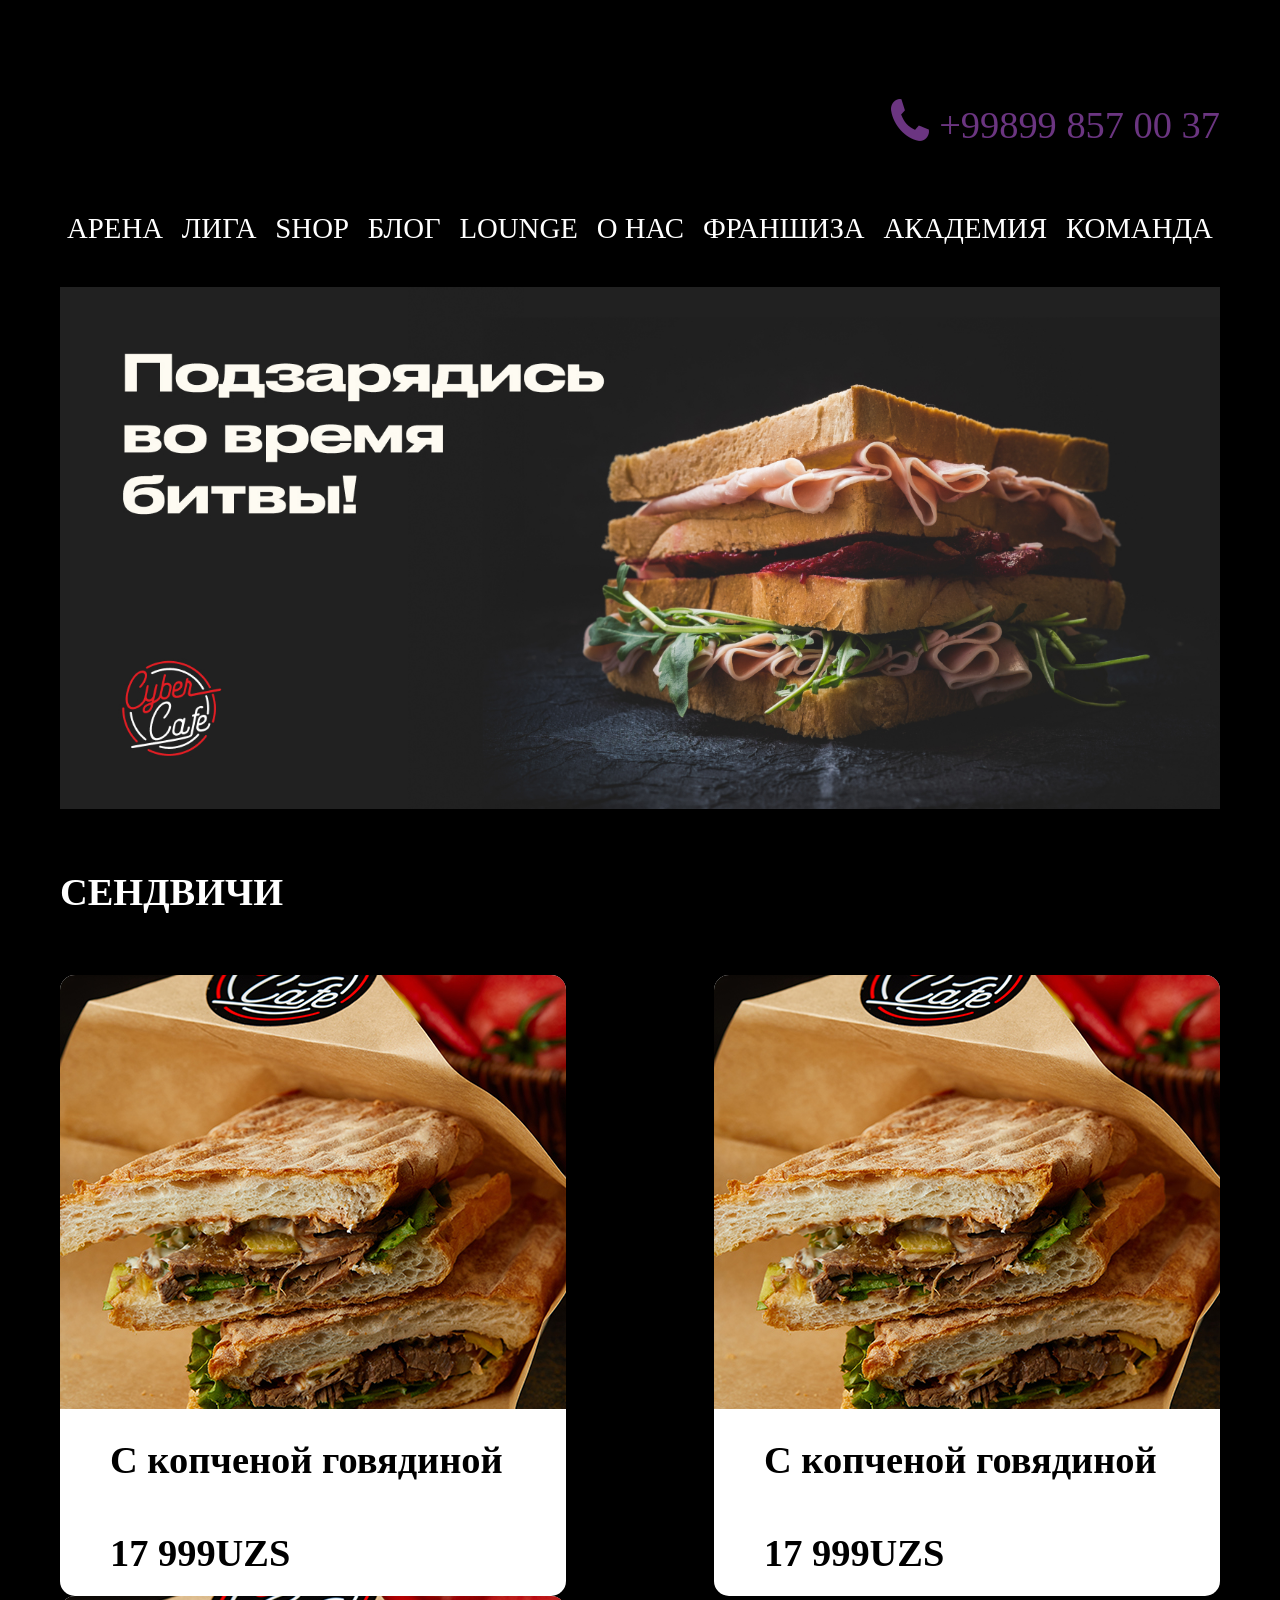
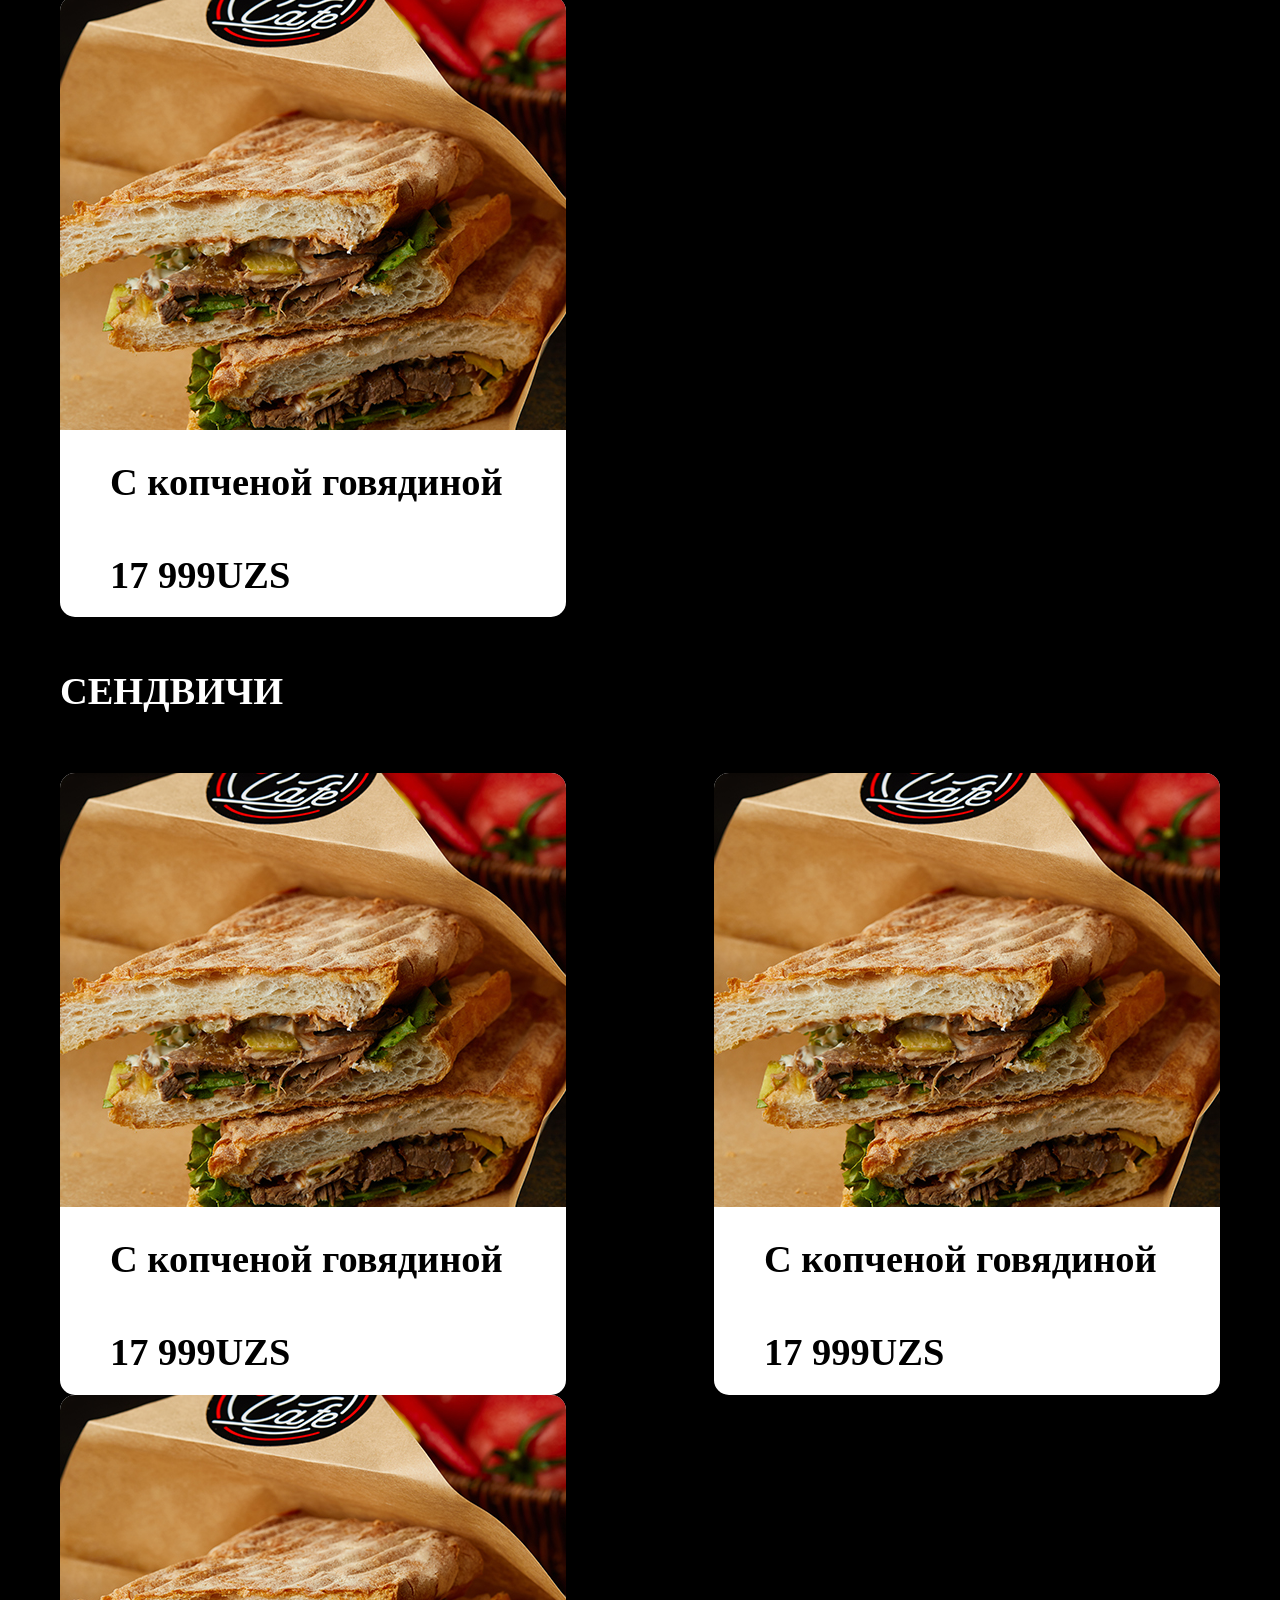
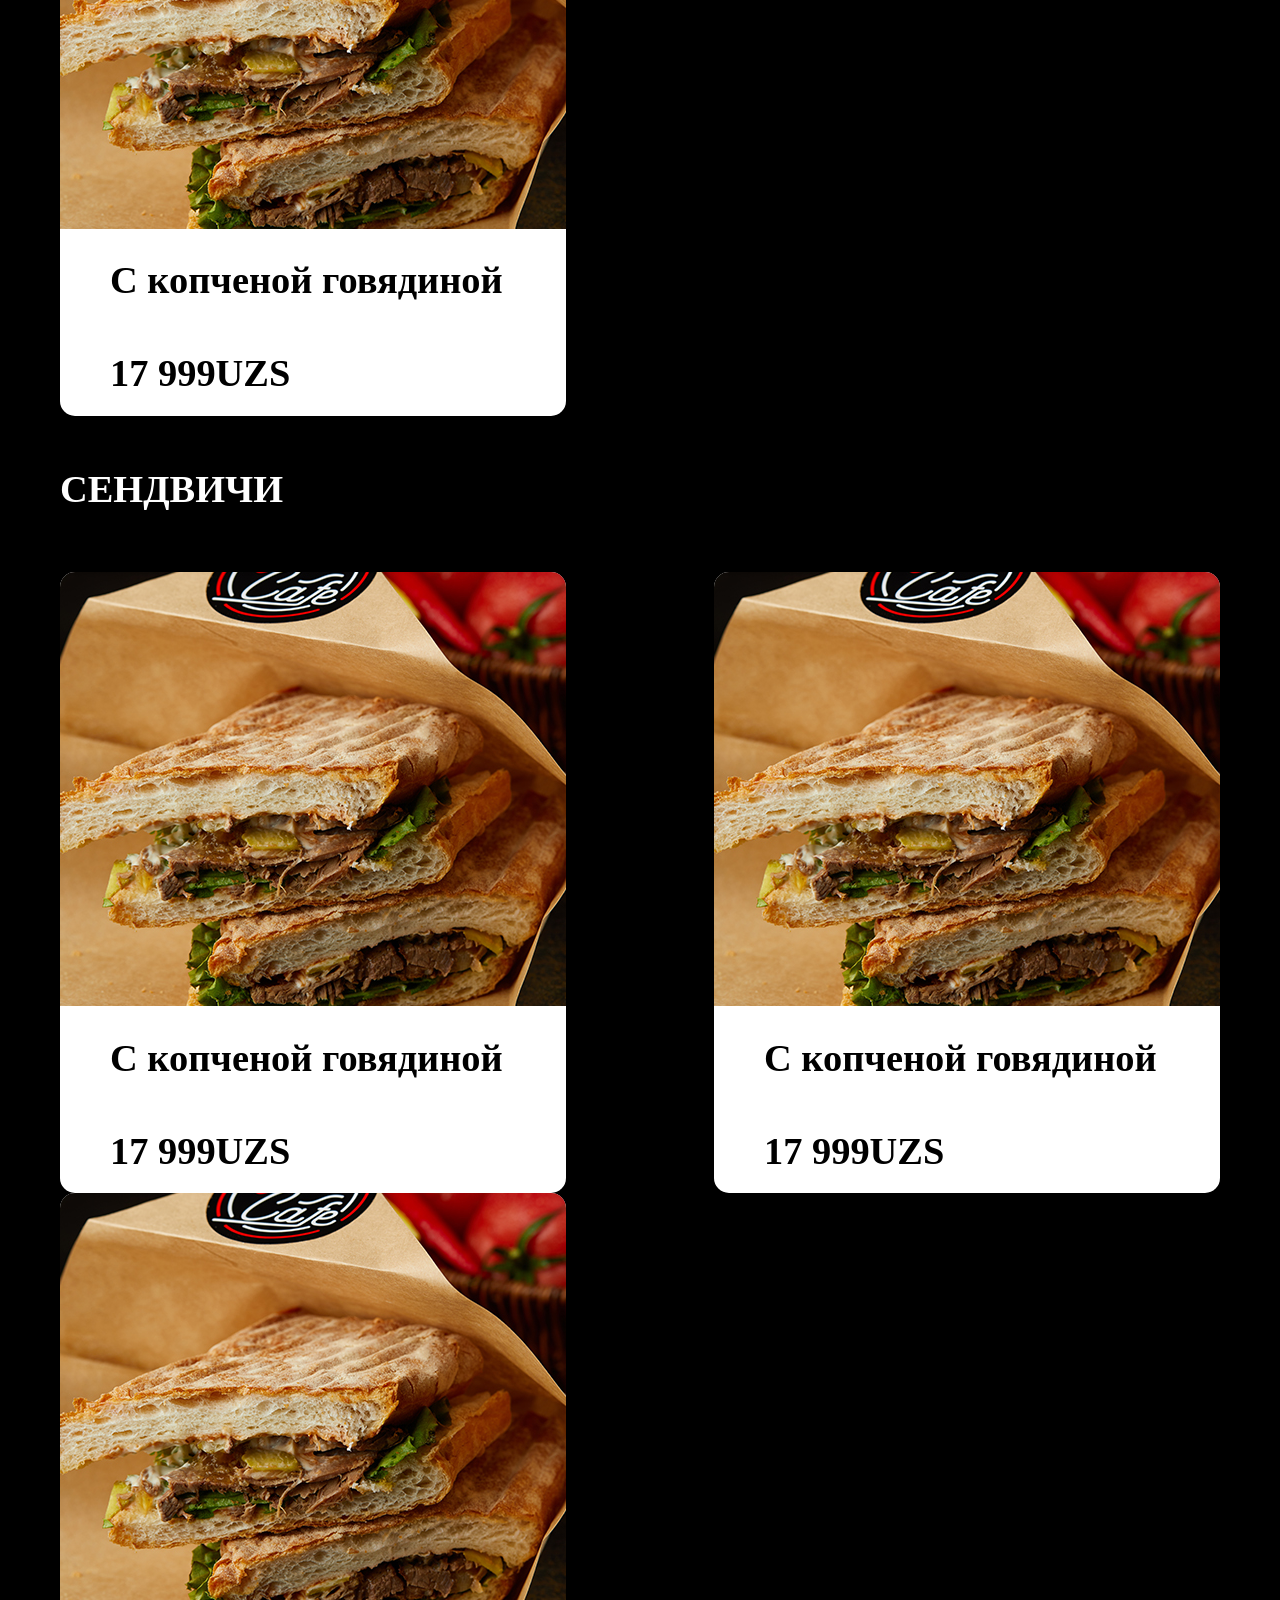
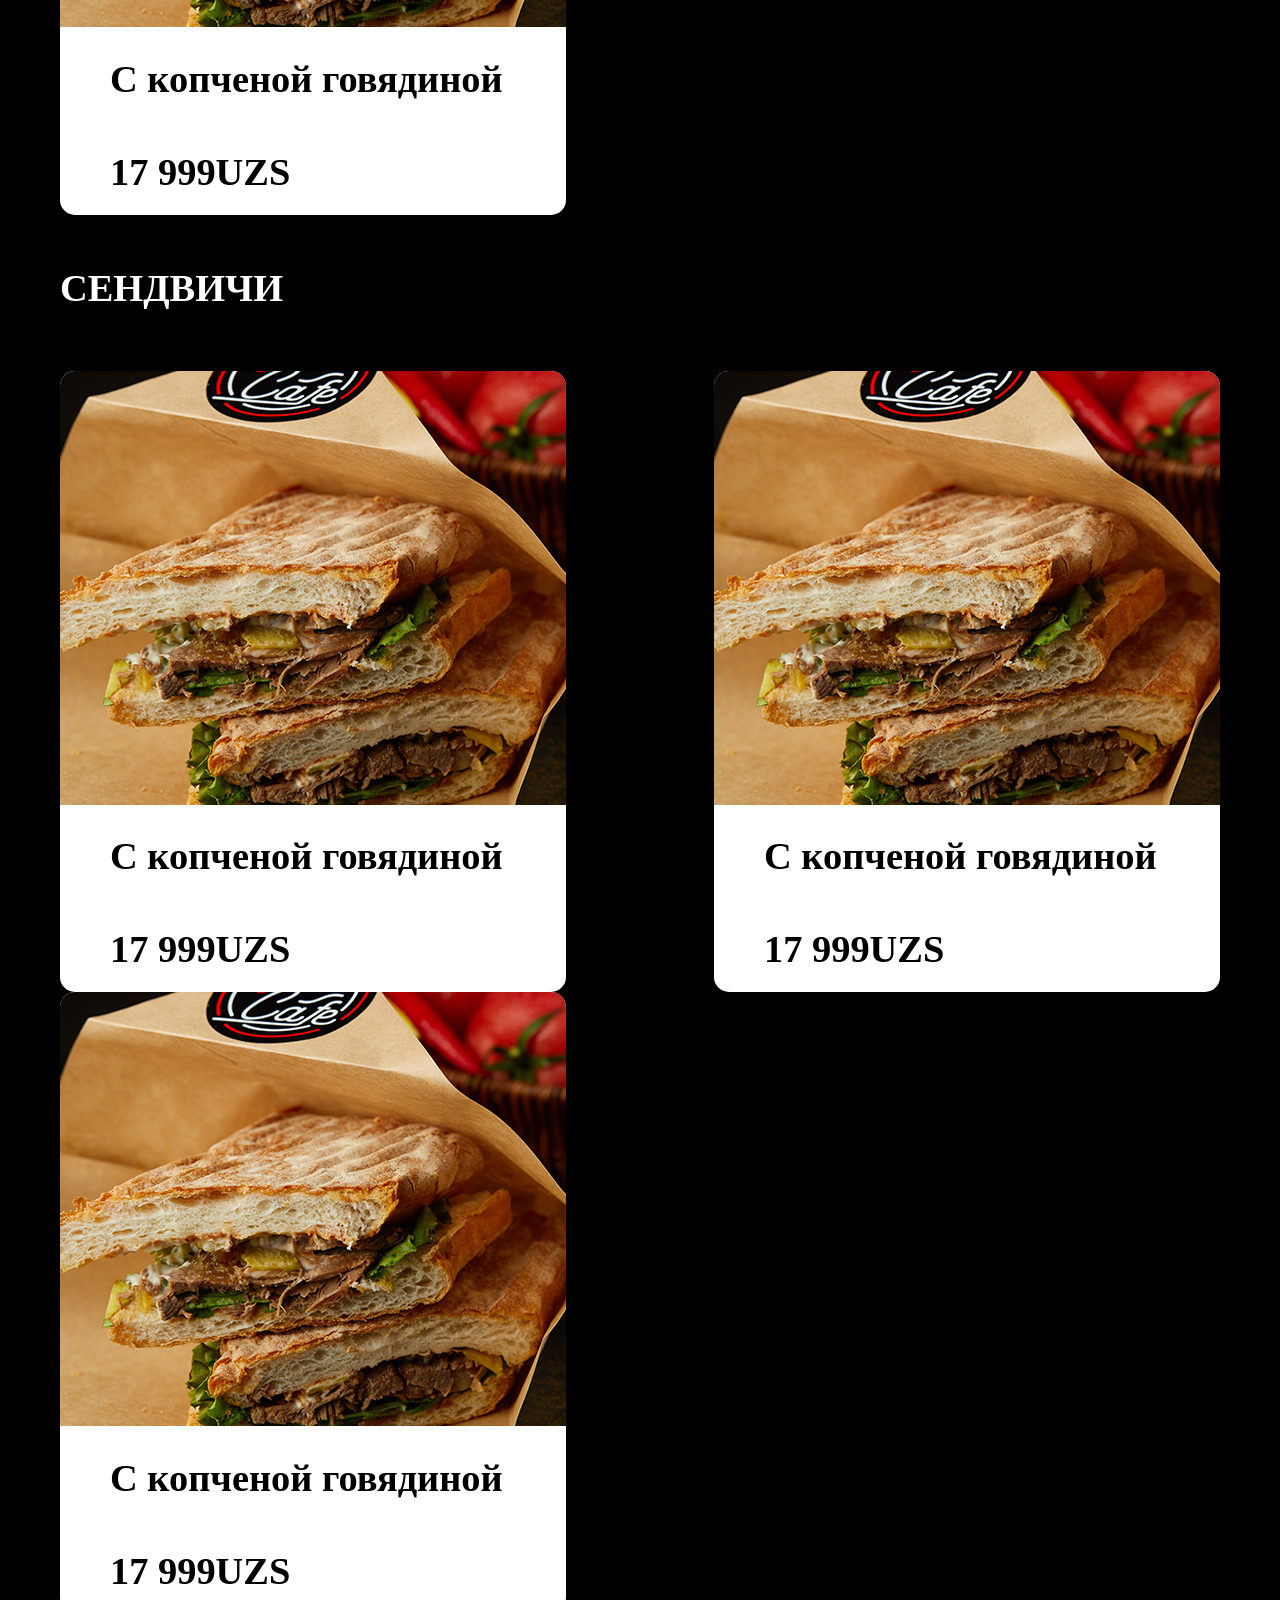
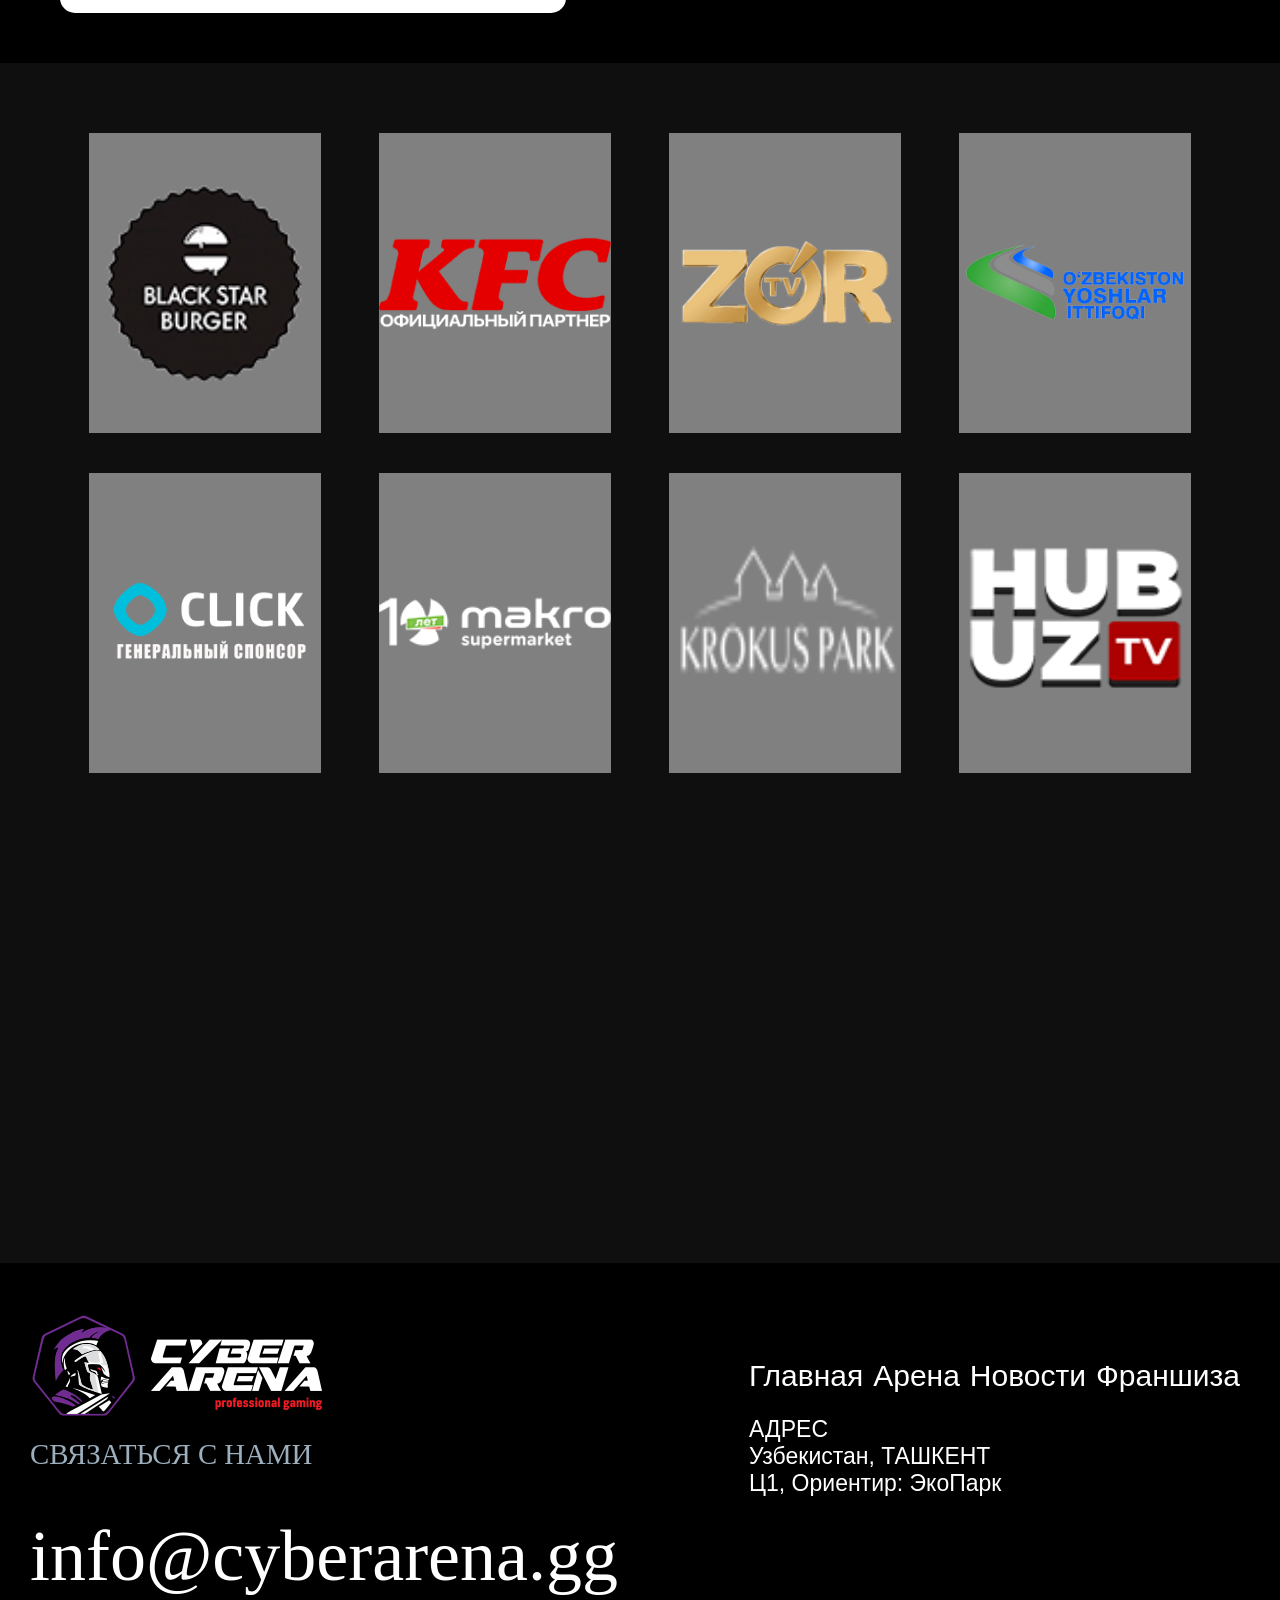
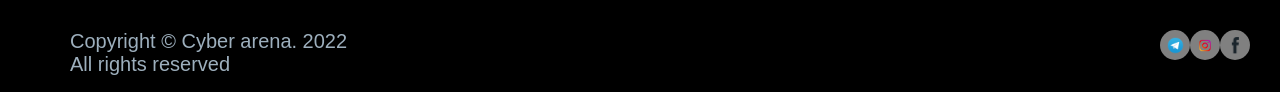
<file: index.html>
<!DOCTYPE html>
<html>
<head>
	<meta charset="utf-8">
	<link rel="stylesheet" href="style.css">
	<link rel="stylesheet" href="style2.css">
	<link rel="stylesheet" href="myscc.css">
	<link rel="stylesheet" href="myscc2.css">
	<meta name="viewport" content="width=device-width, initial-scale=1">
	<title>CyberArena</title>
</head>
<body>
<div class="wrapper">
<header class="header">
	<div class="container">
		<div class="header-line">
			<div class=""></div>
			<div class="header-logo">
				<video class="video" controls autoplay loop muted width="400" height="150">
                <source src="images/logo-video.mp4" type="video/mp4">
                <source src="images/logo-video.mp4" type="video/ogg">
                </video>
			</div>
			<div class="phone">
				<div class="phone-img">
					<img src="images/phone.png">
				</div>
				<div class="number"><a href="@">+99899 857 00 37</a>
					
				</div>
			</div>

		</div>
		<div class="header-menu">
			<div class="nav">
				<a class="nav-item" href="@">АРЕНА</a>
				<a class="nav-item" href="@">ЛИГА</a>
				<a class="nav-item" href="@">SHOP</a>
				<a class="nav-item" href="@">БЛОГ</a>
				<a class="nav-item" href="@">LOUNGE</a>
				<a class="nav-item" href="@">О НАС</a>
				<a class="nav-item" href="@">ФРАНШИЗА</a>
				<a class="nav-item" href="@">АКАДЕМИЯ</a>
				<a class="nav-item" href="@">КОМАНДА</a>
			</div>
		</div>
	</div>
</header>
<section class="cofe">
	<div class="container">
		<img src="images/cybercafe-3.jpg" alt="" class="img_add">
	</div>
</section>
<section class="menu">
	<div class="container">
		<div class="menu_block">
			<h4 class="menu_title">СЕНДВИЧИ</h4>
			<div class="menu_content">
				<div class="menu_item">
					<div class="menu_image">
						<img src="images/09.jpg" alt="">
					</div>
					<div class="menu_information">
						<p class="menu_text">С копченой говядиной</p>
						<p class="menu_price">17 999UZS</p>
					</div>
				</div> 
				<div class="menu_item">
					<div class="menu_image">
						<img src="images/09.jpg" alt="">
					</div>
					<div class="menu_information">
						<p class="menu_text">С копченой говядиной</p>
						<p class="menu_price">17 999UZS</p>
					</div>
				</div>
				<div class="menu_item">
					<div class="menu_image">
						<img src="images/09.jpg" alt="">
					</div>
					<div class="menu_information">
						<p class="menu_text">С копченой говядиной</p>
						<p class="menu_price">17 999UZS</p>
					</div>
				</div>
			</div>
		</div>
		<div class="menu_block">
			<h4 class="menu_title">СЕНДВИЧИ</h4>
			<div class="menu_content">
				<div class="menu_item">
					<div class="menu_image">
						<img src="images/09.jpg" alt="">
					</div>
					<div class="menu_information">
						<p class="menu_text">С копченой говядиной</p>
						<p class="menu_price">17 999UZS</p>
					</div>
				</div> 
				<div class="menu_item">
					<div class="menu_image">
						<img src="images/09.jpg" alt="">
					</div>
					<div class="menu_information">
						<p class="menu_text">С копченой говядиной</p>
						<p class="menu_price">17 999UZS</p>
					</div>
				</div>
				<div class="menu_item">
					<div class="menu_image">
						<img src="images/09.jpg" alt="">
					</div>
					<div class="menu_information">
						<p class="menu_text">С копченой говядиной</p>
						<p class="menu_price">17 999UZS</p>
					</div>
				</div>
			</div>
		</div>
		<div class="menu_block">
			<h4 class="menu_title">СЕНДВИЧИ</h4>
			<div class="menu_content">
				<div class="menu_item">
					<div class="menu_image">
						<img src="images/09.jpg" alt="">
					</div>
					<div class="menu_information">
						<p class="menu_text">С копченой говядиной</p>
						<p class="menu_price">17 999UZS</p>
					</div>
				</div> 
				<div class="menu_item">
					<div class="menu_image">
						<img src="images/09.jpg" alt="">
					</div>
					<div class="menu_information">
						<p class="menu_text">С копченой говядиной</p>
						<p class="menu_price">17 999UZS</p>
					</div>
				</div>
				<div class="menu_item">
					<div class="menu_image">
						<img src="images/09.jpg" alt="">
					</div>
					<div class="menu_information">
						<p class="menu_text">С копченой говядиной</p>
						<p class="menu_price">17 999UZS</p>
					</div>
				</div>
			</div>
		</div>
		<div class="menu_block">
			<h4 class="menu_title">СЕНДВИЧИ</h4>
			<div class="menu_content">
				<div class="menu_item">
					<div class="menu_image">
						<img src="images/09.jpg" alt="">
					</div>
					<div class="menu_information">
						<p class="menu_text">С копченой говядиной</p>
						<p class="menu_price">17 999UZS</p>
					</div>
				</div> 
				<div class="menu_item">
					<div class="menu_image">
						<img src="images/09.jpg" alt="">
					</div>
					<div class="menu_information">
						<p class="menu_text">С копченой говядиной</p>
						<p class="menu_price">17 999UZS</p>
					</div>
				</div>
				<div class="menu_item">
					<div class="menu_image">
						<img src="images/09.jpg" alt="">
					</div>
					<div class="menu_information">
						<p class="menu_text">С копченой говядиной</p>
						<p class="menu_price">17 999UZS</p>
					</div>
				</div>
			</div>
		</div>
	</div>
</section>
<div class="sponsors">
	<div class="container">
		<div class="sponsors-table">
			<ul class="container-ul">
				<li class="container-li"><img src="images/bsb-logo.png"></li>
				<li class="container-li"><img src="images/kfc-oficial-4.png"></li>
				<li class="container-li"><img src="images/logo.png"></li>
				<li class="container-li"><img src="images/YOSHLAR_ITTIFOQI-01.png"></li>
				<li class="container-li"><img src="images/klik-generalnyj-sponsor-3.png"> </li>
				<li class="container-li"><img src="images/logo-makro.png"></li>
				<li class="container-li"><img src="images/krokus-park-logo.png" width="270px" height="170px"></li>
				<li class="container-li"><img src="images/habuz.png" width="270px" height="170px"></li>
			</ul>
		</div>
	</div>
</div>
<footer>
	<div class="footer-container">
		<div class="footer-container-left">
			<img src="images/homelogo.png">
			<ul class="footer-contact-footer-block">
				<li class="footer-block-title">СВЯЗАТЬСЯ С НАМИ</li>
				<li class="footer-contact-email">
					<a class="footer-contact-link" href="mailto:info@cyberarena.gg">info@cyberarena.gg </a>
				</li>
				<li class="footer-block-text-footer-ontact-text"></li>
			</ul>
		</div>
		<div class="footer-right-container">
			<ul class="footer-menu">
				<li>Главная</li>
				<li>Арена</li>
				<li>Новости</li>
				<li>Франшиза</li>
			</ul>
			<ul class="footer-address">
				<li class="footer-address-title">АДРЕС</li>
				<li class="footer-address-text">Узбекистан, ТАШКЕНТ<br>Ц1, Ориентир: ЭкоПарк</li>
			</ul>
		</div>
	</div>
	<div class="footer-container">
		<ul class="footer-rights">
			<li class="footer-rights-text">Copyright © Cyber arena. 2022<br>All rights reserved</li>
		</ul>
		<ul class="footer-ads">
			<li class="footer-ads-image"><img src="images/768px-Telegram_Messenger.png" width="40px"></li>
			<li class="footer-ads-image"><img src="images/Instagram-Glyph-Color-Logo.wine_.png" width="40px"></li>
			<li class="footer-ads-image"><img src="images/soc-fb.png" width="25px"></li>
		</ul>
	</div>
</footer>
</div>
</div>
<script type="text/javascript" src="myscripts.js" defer=""></script>
</body>
</html>
</file>
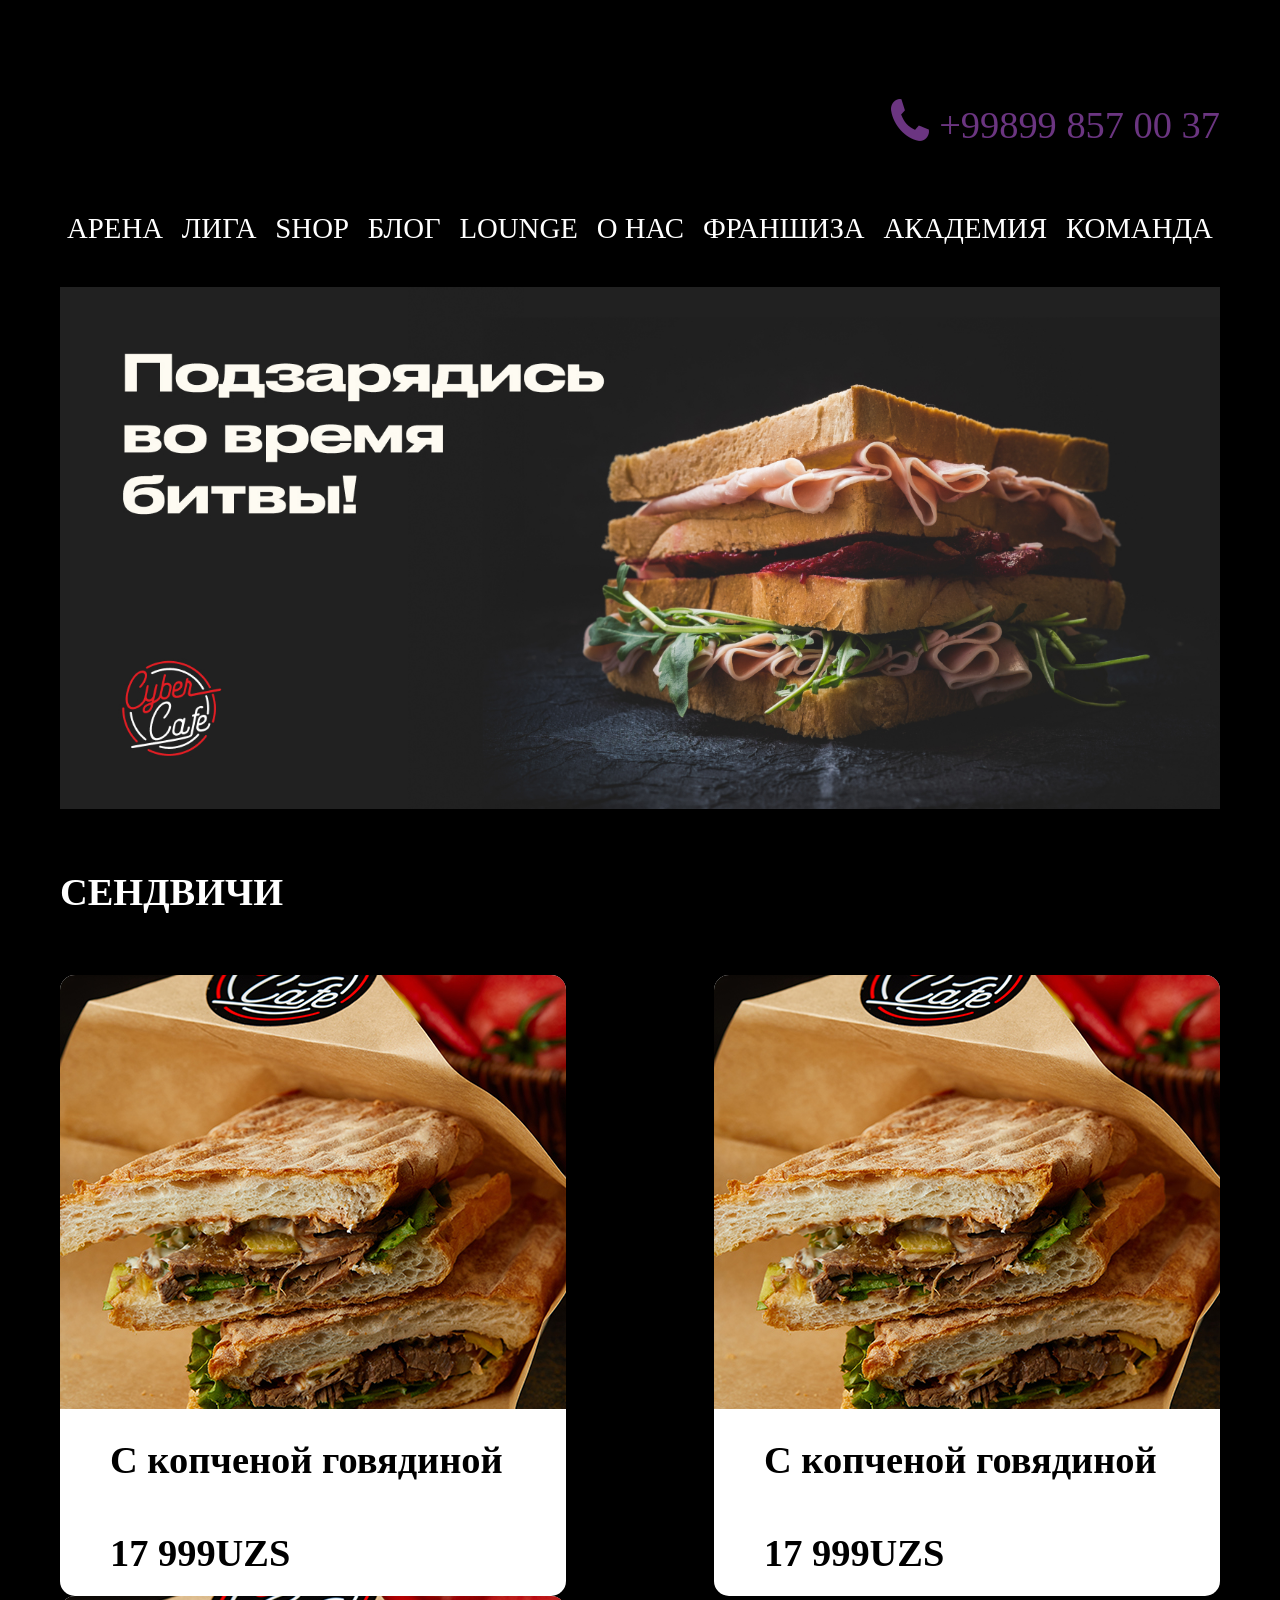
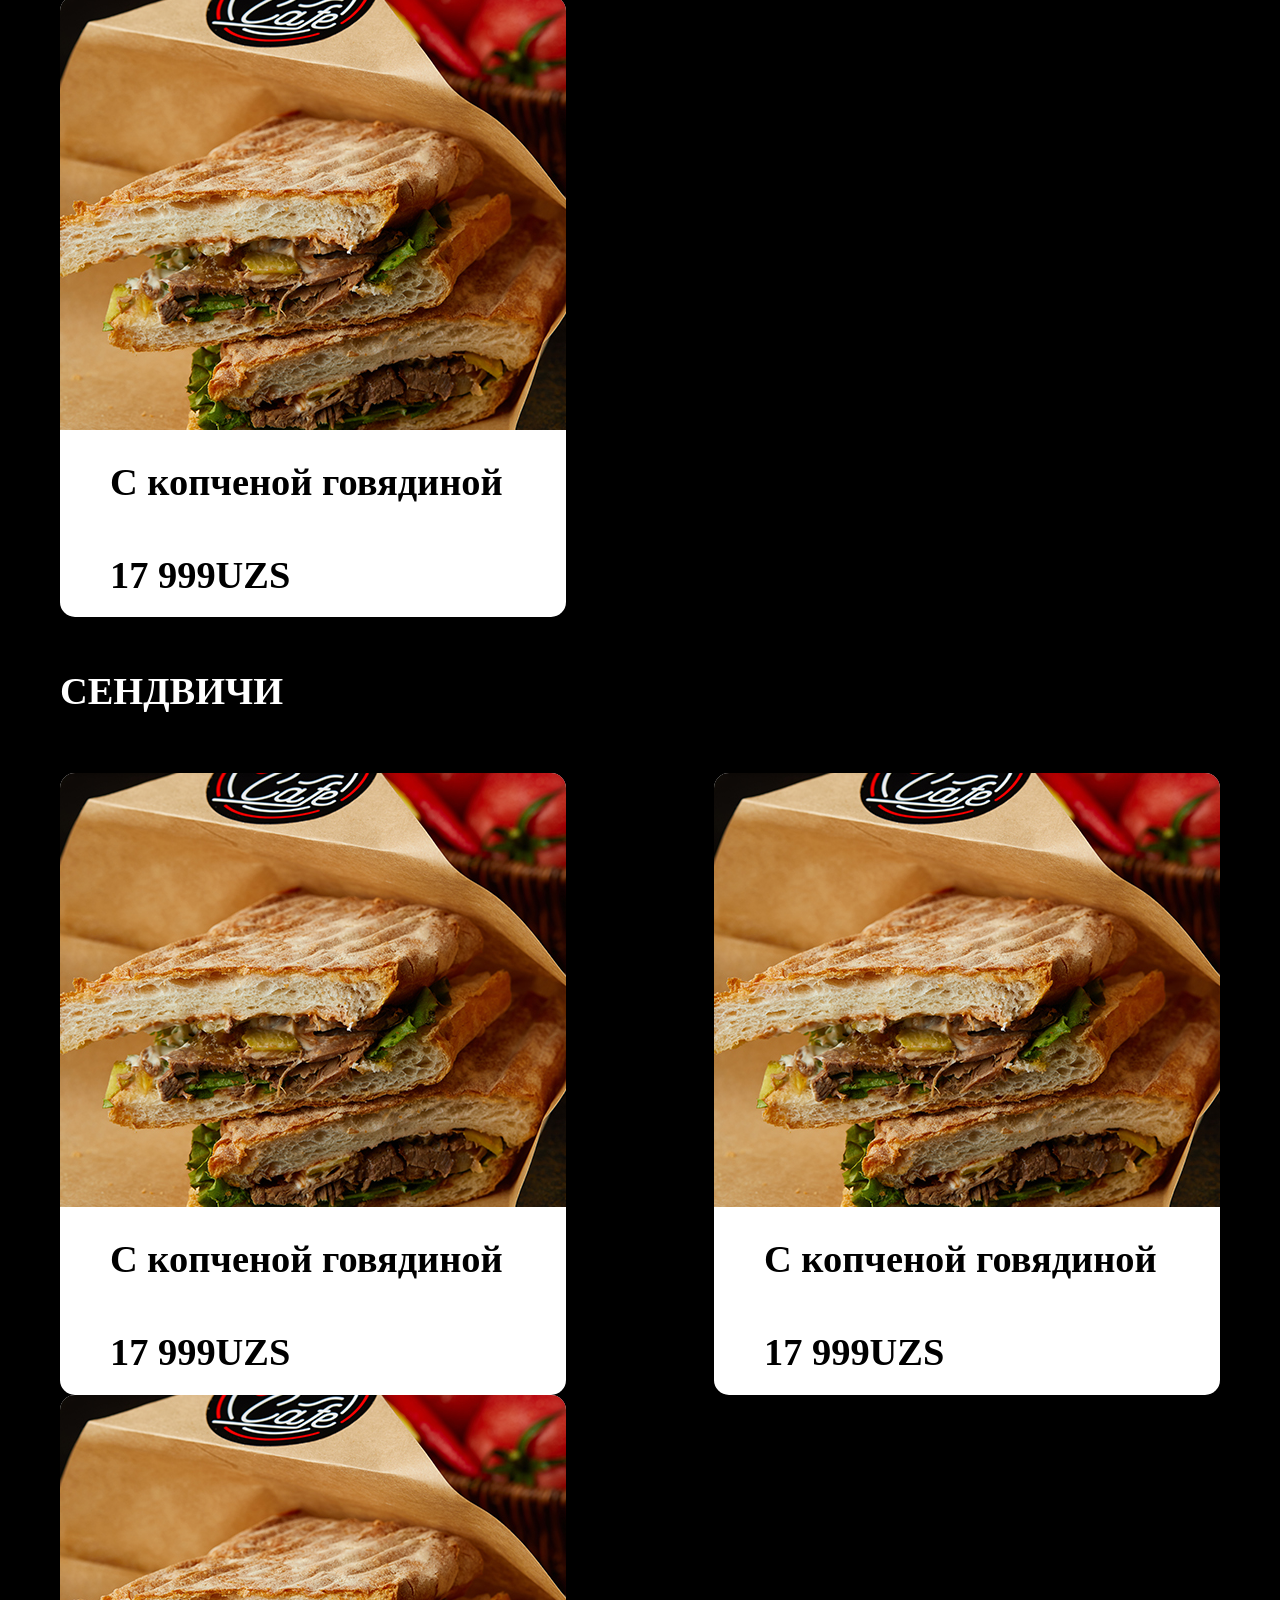
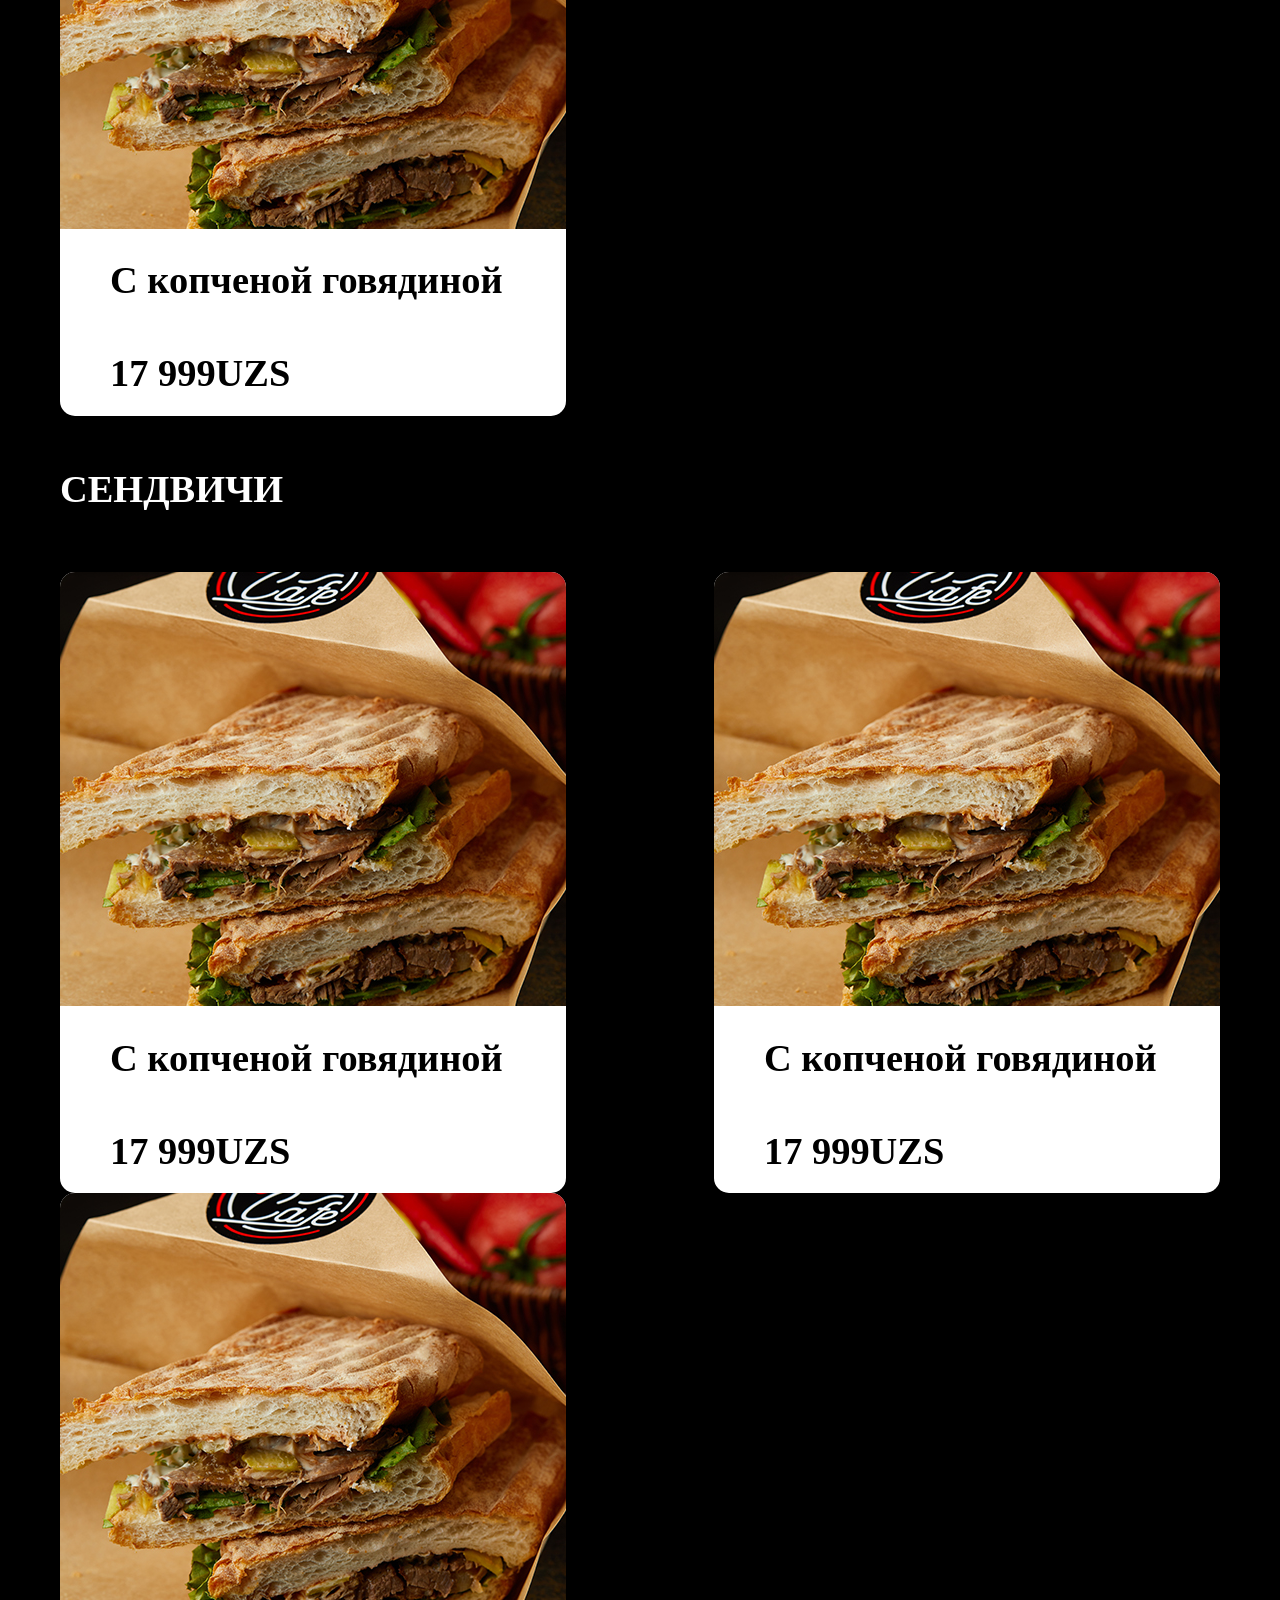
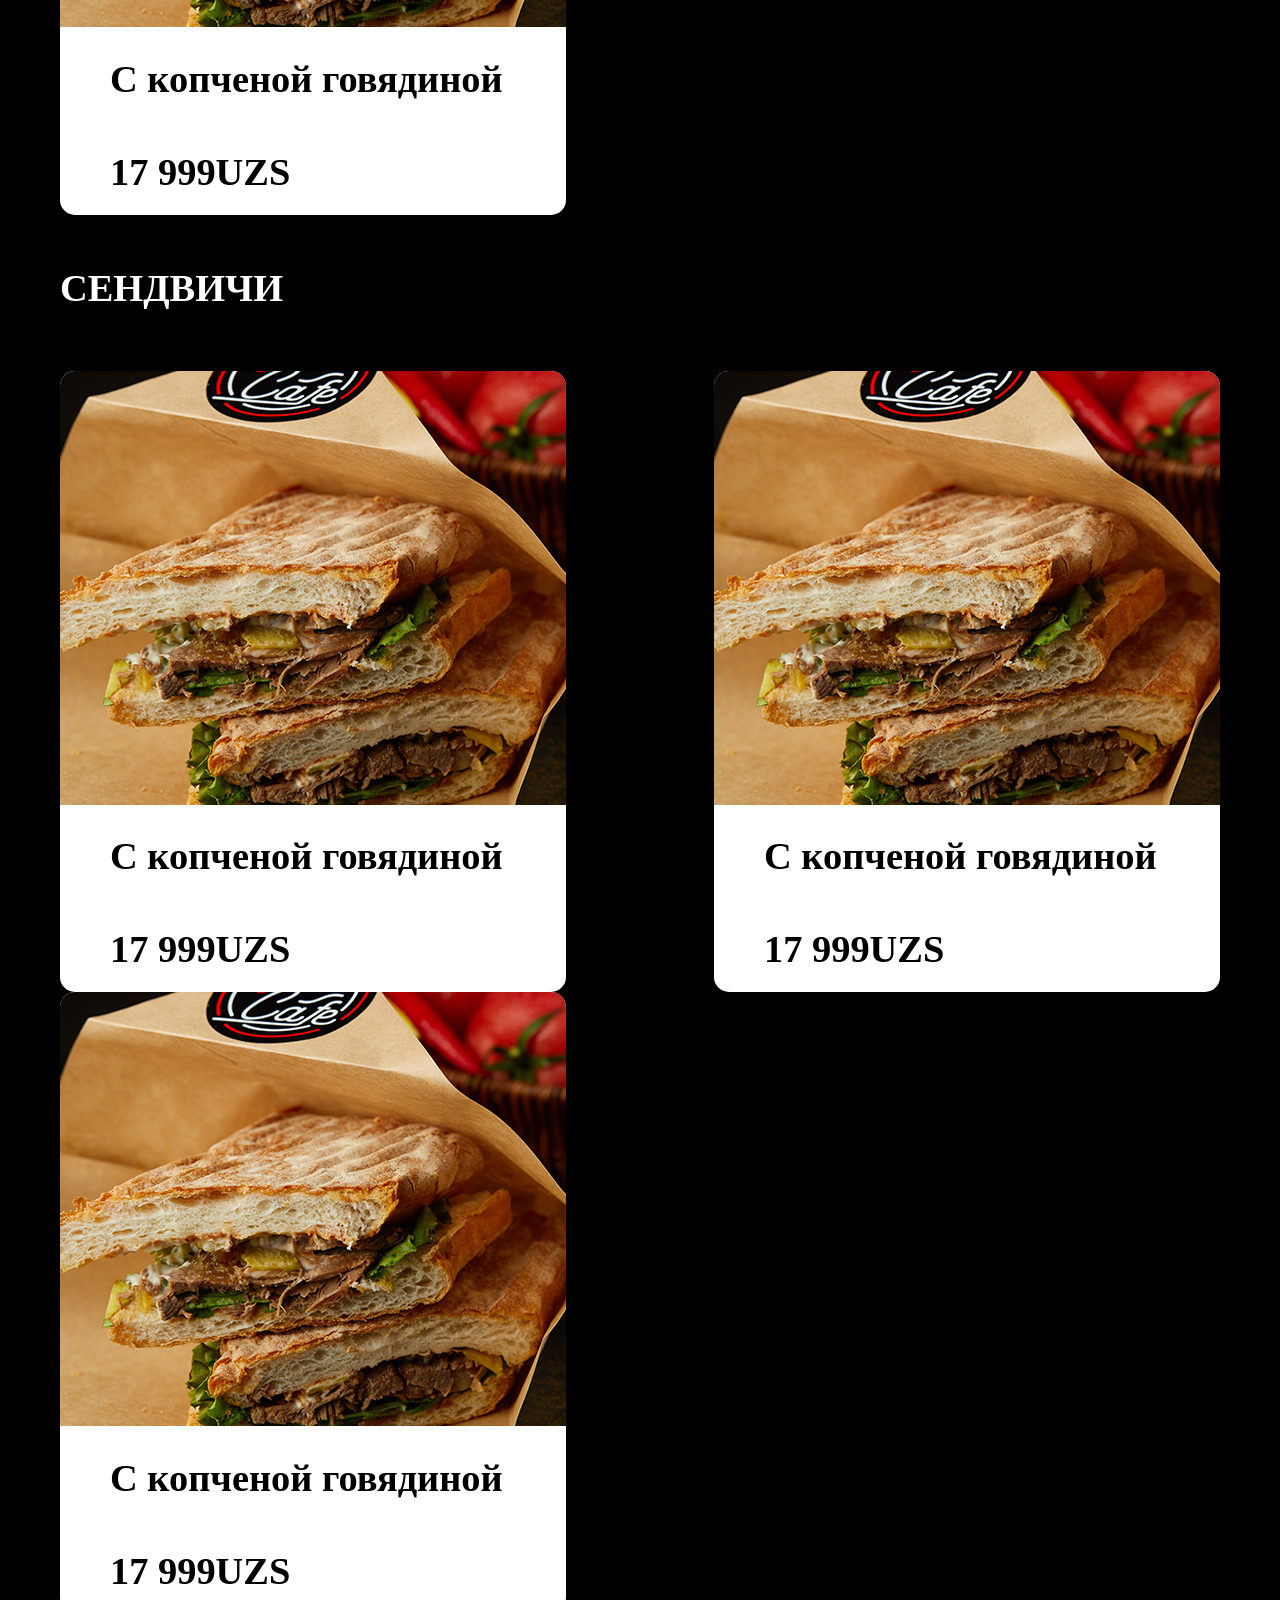
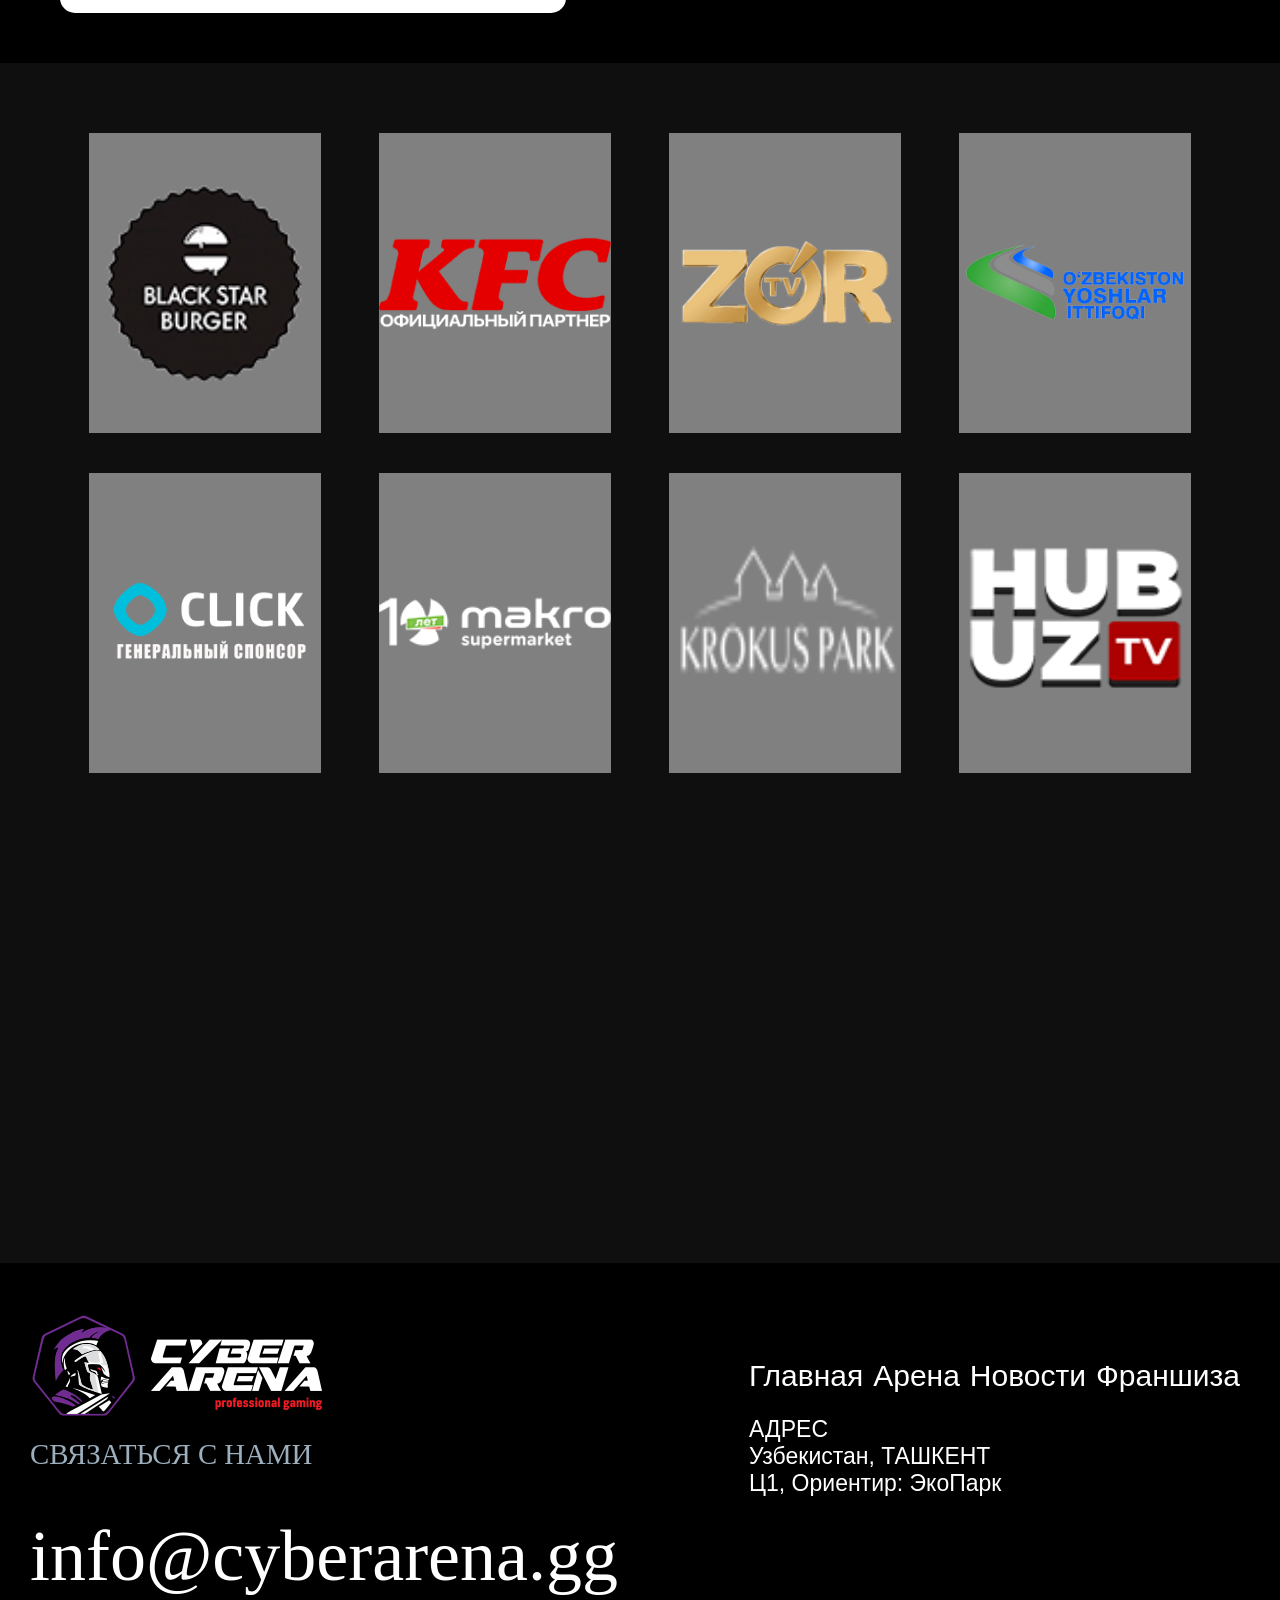
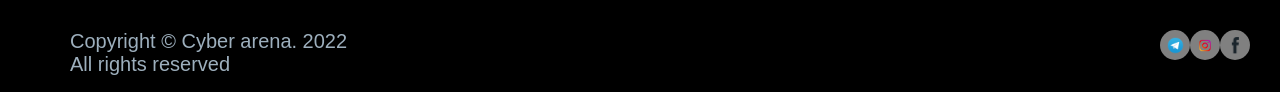
<file: lounge.html>
<!DOCTYPE html>
<html>
<head>
	<meta charset="utf-8">
	<link rel="stylesheet" href="style.css">
	<link rel="stylesheet" href="style2.css">
	<link rel="stylesheet" href="myscc.css">
	<link rel="stylesheet" href="myscc2.css">
	<meta name="viewport" content="width=device-width, initial-scale=1">
	<title>CyberArena</title>
</head>
<body>
<div class="wrapper">
<header class="header">
	<div class="container">
		<div class="header-line">
			<div class=""></div>
			<div class="header-logo">
				<video class="video" controls autoplay loop muted width="400" height="150">
                <source src="images/logo-video.mp4" type="video/mp4">
                <source src="images/logo-video.mp4" type="video/ogg">
                </video>
			</div>
			<div class="phone">
				<div class="phone-img">
					<img src="images/phone.png">
				</div>
				<div class="number"><a href="@">+99899 857 00 37</a>
					
				</div>
			</div>

		</div>
		<div class="header-menu">
			<div class="nav">
				<a class="nav-item" href="@">АРЕНА</a>
				<a class="nav-item" href="@">ЛИГА</a>
				<a class="nav-item" href="@">SHOP</a>
				<a class="nav-item" href="@">БЛОГ</a>
				<a class="nav-item" href="@">LOUNGE</a>
				<a class="nav-item" href="@">О НАС</a>
				<a class="nav-item" href="@">ФРАНШИЗА</a>
				<a class="nav-item" href="@">АКАДЕМИЯ</a>
				<a class="nav-item" href="@">КОМАНДА</a>
			</div>
		</div>
	</div>
</header>
<section class="cofe">
	<div class="container">
		<img src="images/cybercafe-3.jpg" alt="" class="img_add">
	</div>
</section>
<section class="menu">
	<div class="container">
		<div class="menu_block">
			<h4 class="menu_title">СЕНДВИЧИ</h4>
			<div class="menu_content">
				<div class="menu_item">
					<div class="menu_image">
						<img src="images/09.jpg" alt="">
					</div>
					<div class="menu_information">
						<p class="menu_text">С копченой говядиной</p>
						<p class="menu_price">17 999UZS</p>
					</div>
				</div> 
				<div class="menu_item">
					<div class="menu_image">
						<img src="images/09.jpg" alt="">
					</div>
					<div class="menu_information">
						<p class="menu_text">С копченой говядиной</p>
						<p class="menu_price">17 999UZS</p>
					</div>
				</div>
				<div class="menu_item">
					<div class="menu_image">
						<img src="images/09.jpg" alt="">
					</div>
					<div class="menu_information">
						<p class="menu_text">С копченой говядиной</p>
						<p class="menu_price">17 999UZS</p>
					</div>
				</div>
			</div>
		</div>
		<div class="menu_block">
			<h4 class="menu_title">СЕНДВИЧИ</h4>
			<div class="menu_content">
				<div class="menu_item">
					<div class="menu_image">
						<img src="images/09.jpg" alt="">
					</div>
					<div class="menu_information">
						<p class="menu_text">С копченой говядиной</p>
						<p class="menu_price">17 999UZS</p>
					</div>
				</div> 
				<div class="menu_item">
					<div class="menu_image">
						<img src="images/09.jpg" alt="">
					</div>
					<div class="menu_information">
						<p class="menu_text">С копченой говядиной</p>
						<p class="menu_price">17 999UZS</p>
					</div>
				</div>
				<div class="menu_item">
					<div class="menu_image">
						<img src="images/09.jpg" alt="">
					</div>
					<div class="menu_information">
						<p class="menu_text">С копченой говядиной</p>
						<p class="menu_price">17 999UZS</p>
					</div>
				</div>
			</div>
		</div>
		<div class="menu_block">
			<h4 class="menu_title">СЕНДВИЧИ</h4>
			<div class="menu_content">
				<div class="menu_item">
					<div class="menu_image">
						<img src="images/09.jpg" alt="">
					</div>
					<div class="menu_information">
						<p class="menu_text">С копченой говядиной</p>
						<p class="menu_price">17 999UZS</p>
					</div>
				</div> 
				<div class="menu_item">
					<div class="menu_image">
						<img src="images/09.jpg" alt="">
					</div>
					<div class="menu_information">
						<p class="menu_text">С копченой говядиной</p>
						<p class="menu_price">17 999UZS</p>
					</div>
				</div>
				<div class="menu_item">
					<div class="menu_image">
						<img src="images/09.jpg" alt="">
					</div>
					<div class="menu_information">
						<p class="menu_text">С копченой говядиной</p>
						<p class="menu_price">17 999UZS</p>
					</div>
				</div>
			</div>
		</div>
		<div class="menu_block">
			<h4 class="menu_title">СЕНДВИЧИ</h4>
			<div class="menu_content">
				<div class="menu_item">
					<div class="menu_image">
						<img src="images/09.jpg" alt="">
					</div>
					<div class="menu_information">
						<p class="menu_text">С копченой говядиной</p>
						<p class="menu_price">17 999UZS</p>
					</div>
				</div> 
				<div class="menu_item">
					<div class="menu_image">
						<img src="images/09.jpg" alt="">
					</div>
					<div class="menu_information">
						<p class="menu_text">С копченой говядиной</p>
						<p class="menu_price">17 999UZS</p>
					</div>
				</div>
				<div class="menu_item">
					<div class="menu_image">
						<img src="images/09.jpg" alt="">
					</div>
					<div class="menu_information">
						<p class="menu_text">С копченой говядиной</p>
						<p class="menu_price">17 999UZS</p>
					</div>
				</div>
			</div>
		</div>
	</div>
</section>
<div class="sponsors">
	<div class="container">
		<div class="sponsors-table">
			<ul class="container-ul">
				<li class="container-li"><img src="images/bsb-logo.png"></li>
				<li class="container-li"><img src="images/kfc-oficial-4.png"></li>
				<li class="container-li"><img src="images/logo.png"></li>
				<li class="container-li"><img src="images/YOSHLAR_ITTIFOQI-01.png"></li>
				<li class="container-li"><img src="images/klik-generalnyj-sponsor-3.png"> </li>
				<li class="container-li"><img src="images/logo-makro.png"></li>
				<li class="container-li"><img src="images/krokus-park-logo.png" width="270px" height="170px"></li>
				<li class="container-li"><img src="images/habuz.png" width="270px" height="170px"></li>
			</ul>
		</div>
	</div>
</div>
<footer>
	<div class="footer-container">
		<div class="footer-container-left">
			<img src="images/homelogo.png">
			<ul class="footer-contact-footer-block">
				<li class="footer-block-title">СВЯЗАТЬСЯ С НАМИ</li>
				<li class="footer-contact-email">
					<a class="footer-contact-link" href="mailto:info@cyberarena.gg">info@cyberarena.gg </a>
				</li>
				<li class="footer-block-text-footer-ontact-text"></li>
			</ul>
		</div>
		<div class="footer-right-container">
			<ul class="footer-menu">
				<li>Главная</li>
				<li>Арена</li>
				<li>Новости</li>
				<li>Франшиза</li>
			</ul>
			<ul class="footer-address">
				<li class="footer-address-title">АДРЕС</li>
				<li class="footer-address-text">Узбекистан, ТАШКЕНТ<br>Ц1, Ориентир: ЭкоПарк</li>
			</ul>
		</div>
	</div>
	<div class="footer-container">
		<ul class="footer-rights">
			<li class="footer-rights-text">Copyright © Cyber arena. 2022<br>All rights reserved</li>
		</ul>
		<ul class="footer-ads">
			<li class="footer-ads-image"><img src="images/768px-Telegram_Messenger.png" width="40px"></li>
			<li class="footer-ads-image"><img src="images/Instagram-Glyph-Color-Logo.wine_.png" width="40px"></li>
			<li class="footer-ads-image"><img src="images/soc-fb.png" width="25px"></li>
		</ul>
	</div>
</footer>
</div>
</div>
<script type="text/javascript" src="myscripts.js" defer=""></script>
</body>
</html>
</file>
<file: style.css>
body {
	margin:0;
	background-color:black;
	font-family: "GothamPro", sans-serif;
}
li{
    list-style:none;
}
.container {
    max-width: 1720px;
    padding-left: 60px;
    padding-right: 60px;
    margin: 0 auto;
    font: 2.4rem GothamPro;
    color: #fff;
    line-height: 2.8rem
}
.wrapper{
    position: relative;
    display: -webkit-box;
    display: flex;
    -webkit-box-orient: vertical;
    -webkit-box-direction: normal;
    flex-direction: column;
    overflow: hidden;
    min-height: 100%;
    background: #000;
}
.header {
	position: relative;
    flex-shrink: 0;
    z-index: 3;
    margin-bottom: 30px;
    box-sizing: border-box;
    outline: 0;
}
.header-logo{
		display:flex;
	align-items: center;
	justify-content: space-between;
	vertical-align: middle;
}
.nav{
	width: 100%;
	display: flex;
	justify-content: space-between;
}
.header-line {
	padding-top: 50px;
	display:flex;
	align-items: center;
	justify-content: space-between;

}
.nav-item {
	color:#fff;
	font: 1.8rem DrukWideCyr-Medium;
	padding: 12px 7px;
	text-decoration: none;
	text-transform: uppercase;
	display: inline-block;
	justify-content: space-between;
	transition: color 0.3s linear;
}
.nav-item:hover{
	color:#d23c2c;
}

.number>a{
	color: #6b3581;
	text-decoration: none;
	display: inline-block;
	border: none;
	padding-left: 10px;


}

.phone{
	display:flex;
	align-items: center;
	justify-content: space-between;
	vertical-align: middle;
}
.container-main-slider{
	padding-bottom: 45%;
    position: relative;
    background-size: cover;
    background-repeat: no-repeat;
    background-position: center center;
    border-radius: 10px;
    overflow: hidden;
}
* {
    box-sizing: border-box;
    outline: 0;
}
.video::-webkit-media-controls {
  display:none !important;
}
.info-carousel {
   box-sizing: border-box;
    outline: 0;
    display: block;
    margin-top: 15px;
    z-index: 1;
    width: 100%;
    margin-right: 30px;
}
.info{
	height:1000px;
}
.container-ul{
	padding: 0px;
	margin: 0px;
    justify-content: space-between;
	width: 100%;
	display:inline-block;
}
.container-li{
	list-style: none;
	float: left;
	width: 20%;
	height: 300px;
	background: grey;
	margin: 40px 40px 0px 55px;
    text-align: justify;
    display: block;
}
.container-li-title{
    color: purple;
    font-size: 40px;
    padding-right: 20 px;
    position: relative  ;
}
.zones-container{
	display: flex;
	justify-content: space-between;
	flex-wrap: wrap;
	height: 2000px;
}
.zones {
	padding-bottom: 114px;
	display:block;
	box-sizing: border-box;
	outline:0;	
}
.row{
	display: flex;
    -webkit-box-pack: justify;
    justify-content: space-between;
    -webkit-box-align: center;
    align-items: center;
    margin-bottom: 55px;
}
.zones-item1-image{
	background-image:url('images/IMG_4898-scaled.jpg'); 
	background-color: #FF0000;
    left: 0;
    top: 0;
    height: 608px;
    width: 100%;
    background-repeat: no-repeat;
    background-size: cover;
    background-position: center center;
    background-blend-mode: multiply;
    flex-shrink: 0;

}
.zones-item1-in{
    left: 0;
    top: 0;
    width: 100%;
    height: 100%;
    display: -webkit-box;
    display: flex;
    -webkit-box-pack: center;
    justify-content: center;
    -webkit-box-align: center;
    align-items: center;
    font: 7rem DrukWideCyr-Medium;
    color: #fff;
}
.zones-item2-image{
	background-image:url('images/XH18705-scaled.jpg'); 
	background-color: #4497ce;
	width: calc(68% - 28px);
    left: 0;
    top: 0;
    height: 608px;
    flex-shrink: 0;
    background-repeat: no-repeat;
    background-size: cover;
    background-position: center center;
    background-blend-mode: multiply;
}
.zones-item2-in{
	
    left: 0;
    top: 0;
    width: 100%;
    height: 100%;
    display: -webkit-box;
    display: flex;
    -webkit-box-pack: center;
    justify-content: center;
    -webkit-box-align: center;
    align-items: center;
    font: 7rem DrukWideCyr-Medium;
    color: #fff;
}
.zones-item3-image{
	background-image:url(images/XH18719-scaled.jpg);
	background-color: #ece200;
	width: 32%;
	left: 0;
    top: 0;
    height: 608px;
    flex-shrink: 0;
    background-repeat: no-repeat;
    background-size: cover;
    background-position: center center;
    background-blend-mode: multiply;
}
.zones-item3-in{
	
    left: 0;
    top: 0;
    width: 100%;
    height: 100%;
    display: -webkit-box;
    display: flex;
    -webkit-box-pack: center;
    justify-content: center;
    -webkit-box-align: center;
    align-items: center;
    font: 7rem DrukWideCyr-Medium;
    color: #fff;
}
.zones-item4-image{
	background-image:url(images/114234.jpg);
	background-color: #24ff00;
	width:32%;
	left: 0;
    top: 0;
    height: 608px;
    flex-shrink: 0;
    background-repeat: no-repeat;
    background-size: cover;
    background-position: center center;
    background-blend-mode: multiply;
}
.zones-item4-in{
	
    left: 0;
    top: 0;
    width: 100%;
    height: 100%;
    display: -webkit-box;
    display: flex;
    -webkit-box-pack: center;
    justify-content: center;
    -webkit-box-align: center;
    align-items: center;
    font: 7rem DrukWideCyr-Medium;
    color: #fff;
}
.zones-item5-image{
	background-image:url(images/XH18782-scaled.jpg);
	background-color: #ff00e5;
	width: calc(68% - 28px);
	left: 0;
    top: 0;
    height: 608px;
    flex-shrink: 0;
    background-repeat: no-repeat;
    background-size: cover;
    background-position: center center;
    background-blend-mode: multiply;
}
.zones-item5-in{	
    left: 0;
    top: 0;
    width: 100%;
    height: 100%;
    display: -webkit-box;
    display: flex;
    -webkit-box-pack: center;
    justify-content: center;
    -webkit-box-align: center;
    align-items: center;
    font: 7rem DrukWideCyr-Medium;
    color: #fff;
}
.sponsors{
    background: #0f0f0f;
    width: 100%;
    margin-bottom: 90px;
}
.sponsors-table{
    height: 1100px;
}
.footer-container{
    max-width: 1980px;
    padding-left: 30px;
    padding-right: 30px; 
    display: flex; 
    justify-content: space-between;
    margin:0 auto;
}
.footer-container-left{
    max-width: 50%;
    display:block;
    margin: 0;
}
.footer-contact-footer-block{
    margin-top: 75px;
    list-style: none;
    width: 100%;
    margin: 0px;
    padding: 0px;
    display: block;
    list-style-type: disc;
    margin-block-start: 1em;
    margin-block-end: 1em;
    margin-inline-start: 0px;
    margin-inline-end: 0px;
}
.footer-block-title {
    font: 1.8rem Gotham-Bold;
    color: #9dafbd;
    display: list-item;
    text-align: -webkit-match-parent;
}
.footer-contact-email{
    margin-top: 44px;
    box-sizing: border-box;
    display: list-item;
    font: 2.4rem GothamPro;
    color: #FFF;
    line-height: 2.8rem;
    text-decoration: none;
}
.footer-contact-link{
    font: 4.5rem Gotham-Light;
    color: #fff;
    text-decoration: none;
    box-sizing: border-box;
}
.footer-right-container{
    max-width: 50%;
    padding-top: 30px;
    box-sizing: border-box;
    display: block;
}
.footer-menu{
    display: flex;
    justify-content: space-between;
    color:#ffffff;
}
.footer-menu>li{
    margin-right: 10px;
    font-size: 30px;   
}
.footer-address{
    color: #FFFFFF;
    font-size: 23px;
}
.footer-rights-text{
    color:#9dafbd;
    font-size:20px;
}
.footer-ads-images{
align-items: center;
}
.headline {
    font: 3.6rem DrukWideCyr-Medium;
    color: #9f72ff;
    text-align: center;
    margin: 25px 0;
    max-width: 920px;
    margin: 0 auto 45px auto
}
.content-images{
    height: auto;
    font: 2rem GothamPro;
    color: #fff;
    line-height: 2.4rem;
    padding-left: 15px;
    padding-right: 15px;
    max-width: 1900px;
    margin: 20px auto 20px auto;
}
.content-page{
    padding: 50px 0;
}
.content-aboutus{
    padding-bottom: 35px;
}
.img-ceo{
    display: block;
    margin-left: auto;
    margin-right: auto;
    margin-top: 45px;
    margin-bottom: 45px;
}
.text-aboutteams{
    color:#fff;
    font: 1.8rem DrukWideCyr-Medium;
    padding: 12px 7px;
    text-decoration: none;
    text-transform: uppercase;
    display: inline-block;
    justify-content: space-between;
    transition: color 0.3s linear;
}
</file>
<file: style2.css>
body {
	margin:0;
	background-color:black;
	font-family: "GothamPro", sans-serif;
}
li{
    list-style:none;
}
.container {
    max-width: 1720px;
    padding-left: 60px;
    padding-right: 60px;
    margin: 0 auto;
    font: 2.4rem GothamPro;
    color: #fff;
    line-height: 2.8rem
}
.wrapper{
    position: relative;
    display: -webkit-box;
    display: flex;
    -webkit-box-orient: vertical;
    -webkit-box-direction: normal;
    flex-direction: column;
    overflow: hidden;
    min-height: 100%;
    background: #000;
}
.header {
	position: relative;
    flex-shrink: 0;
    z-index: 3;
    margin-bottom: 30px;
    box-sizing: border-box;
    outline: 0;
}
.header-logo{
		display:flex;
	align-items: center;
	justify-content: space-between;
	vertical-align: middle;
}
.nav{
	width: 100%;
	display: flex;
	justify-content: space-between;
}
.header-line {
	padding-top: 50px;
	display:flex;
	align-items: center;
	justify-content: space-between;

}
.nav-item {
	color:#fff;
	font: 1.8rem DrukWideCyr-Medium;
	padding: 12px 7px;
	text-decoration: none;
	text-transform: uppercase;
	display: inline-block;
	justify-content: space-between;
	transition: color 0.3s linear;
}
.nav-item:hover{
	color:#d23c2c;
}

.number>a{
	color: #6b3581;
	text-decoration: none;
	display: inline-block;
	border: none;
	padding-left: 10px;


}

.phone{
	display:flex;
	align-items: center;
	justify-content: space-between;
	vertical-align: middle;
}
.container-main-slider{
	padding-bottom: 45%;
    position: relative;
    background-size: cover;
    background-repeat: no-repeat;
    background-position: center center;
    border-radius: 10px;
    overflow: hidden;
}
* {
    box-sizing: border-box;
    outline: 0;
}
.video::-webkit-media-controls {
  display:none !important;
}
.info-carousel {
   box-sizing: border-box;
    outline: 0;
    display: block;
    margin-top: 15px;
    z-index: 1;
    width: 100%;
    margin-right: 30px;
}
.info{
	height:auto;
}
.container-ul{
	padding: 0px;
    margin: 0px;
    justify-content: space-around;
    width: 100%;
    display: flex;
    flex-wrap: wrap;
}
.container-li{
    list-style: none;
    float: left;
    width: 20%;
    height: 300px;
    margin: 20px 20px;
    display: flex;
    align-items: center;
    justify-content: center;
}
.container-li>img{
    width: 100%;
}
.container-li-title{
    color: purple;
    font-size: 40px;
    padding-right: 20px;
    position: relative;
}
.zones-container{
	display: flex;
	justify-content: space-between;
	flex-wrap: wrap;
	height: 2000px;
}
.zones {
	padding-bottom: 114px;
	display:block;
	box-sizing: border-box;
	outline:0;	
}
.row{
	display: flex;
    -webkit-box-pack: justify;
    justify-content: space-between;
    -webkit-box-align: center;
    align-items: center;
    margin-bottom: 55px;
}
.zones-item1-image{
	background-image:url('images/IMG_4898-scaled.jpg'); 
	background-color: #FF0000;
    left: 0;
    top: 0;
    height: 608px;
    width: 100%;
    background-repeat: no-repeat;
    background-size: cover;
    background-position: center center;
    background-blend-mode: multiply;
    flex-shrink: 0;

}
.zones-item1-in{
    left: 0;
    top: 0;
    width: 100%;
    height: 100%;
    display: -webkit-box;
    display: flex;
    -webkit-box-pack: center;
    justify-content: center;
    -webkit-box-align: center;
    align-items: center;
    font: 7rem DrukWideCyr-Medium;
    color: #fff;
}
.zones-item2-image{
	background-image:url('images/XH18705-scaled.jpg'); 
	background-color: #4497ce;
	width: calc(68% - 28px);
    left: 0;
    top: 0;
    height: 608px;
    flex-shrink: 0;
    background-repeat: no-repeat;
    background-size: cover;
    background-position: center center;
    background-blend-mode: multiply;
}
.zones-item2-in{
	
    left: 0;
    top: 0;
    width: 100%;
    height: 100%;
    display: -webkit-box;
    display: flex;
    -webkit-box-pack: center;
    justify-content: center;
    -webkit-box-align: center;
    align-items: center;
    font: 7rem DrukWideCyr-Medium;
    color: #fff;
}
.zones-item3-image{
	background-image:url(images/XH18719-scaled.jpg);
	background-color: #ece200;
	width: 32%;
	left: 0;
    top: 0;
    height: 608px;
    flex-shrink: 0;
    background-repeat: no-repeat;
    background-size: cover;
    background-position: center center;
    background-blend-mode: multiply;
}
.zones-item3-in{
	
    left: 0;
    top: 0;
    width: 100%;
    height: 100%;
    display: -webkit-box;
    display: flex;
    -webkit-box-pack: center;
    justify-content: center;
    -webkit-box-align: center;
    align-items: center;
    font: 7rem DrukWideCyr-Medium;
    color: #fff;
}
.zones-item4-image{
	background-image:url(images/114234.jpg);
	background-color: #24ff00;
	width:32%;
	left: 0;
    top: 0;
    height: 608px;
    flex-shrink: 0;
    background-repeat: no-repeat;
    background-size: cover;
    background-position: center center;
    background-blend-mode: multiply;
}
.zones-item4-in{
	
    left: 0;
    top: 0;
    width: 100%;
    height: 100%;
    display: -webkit-box;
    display: flex;
    -webkit-box-pack: center;
    justify-content: center;
    -webkit-box-align: center;
    align-items: center;
    font: 7rem DrukWideCyr-Medium;
    color: #fff;
}
.zones-item5-image{
	background-image:url(images/XH18782-scaled.jpg);
	background-color: #ff00e5;
	width: calc(68% - 28px);
	left: 0;
    top: 0;
    height: 608px;
    flex-shrink: 0;
    background-repeat: no-repeat;
    background-size: cover;
    background-position: center center;
    background-blend-mode: multiply;
}
.zones-item5-in{
	
    left: 0;
    top: 0;
    width: 100%;
    height: 100%;
    display: -webkit-box;
    display: flex;
    -webkit-box-pack: center;
    justify-content: center;
    -webkit-box-align: center;
    align-items: center;
    font: 7rem DrukWideCyr-Medium;
    color: #fff;
}
.sponsors{
    background: #0f0f0f;
    width: 100%;
    padding-top: 50px;
    padding-bottom: 50px;
    margin-top: 50px;
    margin-bottom: 50px;
}
.footer-container{
    max-width: 1980px;
    padding-left: 30px;
    padding-right: 30px; 
    display: flex; 
    justify-content: space-between;
    margin:0 auto;
}
.footer-container-left{
    max-width: 50%;
    display:block;
    margin: 0;
}
.footer-contact-footer-block{
    margin-top: 75px;
    list-style: none;
    width: 100%;
    margin: 0px;
    padding: 0px;
    display: block;
    list-style-type: disc;
    margin-block-start: 1em;
    margin-block-end: 1em;
    margin-inline-start: 0px;
    margin-inline-end: 0px;
}
.footer-block-title {
    font: 1.8rem Gotham-Bold;
    color: #9dafbd;
    display: list-item;
    text-align: -webkit-match-parent;
}
.footer-contact-email{
    margin-top: 44px;
    box-sizing: border-box;
    display: list-item;
    font: 2.4rem GothamPro;
    color: #FFF;
    line-height: 2.8rem;
    text-decoration: none;
}
.footer-contact-link{
    font: 4.5rem Gotham-Light;
    color: #fff;
    text-decoration: none;
    box-sizing: border-box;
}
.footer-right-container{
    max-width: 50%;
    padding-top: 30px;
    box-sizing: border-box;
    display: block;
}
.footer-menu{
    display: flex;
    justify-content: space-between;
    color:#ffffff;
}
.footer-menu>li{
    margin-right: 10px;
    font-size: 30px;   
}
.footer-address{
    color: #FFFFFF;
    font-size: 23px;
}
.footer-rights-text{
    color:#9dafbd;
    font-size:20px;
}
.footer-ads{
    display: flex;
    justify-content: space-between;
}
.footer-ads-image{
    display: flex;
    align-items: center;
    justify-content: center;
    width: 30px;
    height: 30px;
    background: grey;
    border-radius: 50%;
}
.footer-ads-image>img{
    max-height: 17px;
    width: auto;
}
.headline {
    font: 3.6rem DrukWideCyr-Medium;
    color: #9f72ff;
    text-align: center;
    margin: 25px 0;
    max-width: 920px;
    margin: 0 auto 45px auto
}
.content-images{
    height: auto;
    font: 2rem GothamPro;
    color: #fff;
    line-height: 2.4rem;
    padding-left: 15px;
    padding-right: 15px;
    max-width: 1900px;
    margin: 20px auto 20px auto;
}
</file>
<file: myscc.css>
* {box-sizing:border-box}

/* Slideshow container */
.slideshow-container {
  max-width: 5300px;
  position: relative;
  margin: auto;
}

/* Hide the images by default */
.slides-fade {
  display: none;
}

/* Next & previous buttons */
.prev, .next {
  cursor: pointer;
  position: absolute;
  top: 5%;
  width: auto;
  margin-top: -22px;
  padding: 16px;
  color: white;
  font-weight: bold;
  font-size: 18px;
  transition: 0.6s ease;
  border-radius: 0 3px 3px 0;
  user-select: none;
}

/* Position the "next button" to the right */
.next {
  right: 0;
  border-radius: 3px 0 0 3px;
}

/* On hover, add a black background color with a little bit see-through */
.prev:hover, .next:hover {
  background-color: rgba(0,0,0,0.8);
}

/* Caption text */
.text {
  color: #f2f2f2;
  font-size: 15px;
  padding: 8px 12px;
  position: absolute;
  bottom: 8px;
  width: 100%;
  text-align: center;
}

/* Number text (1/3 etc) */
.numbertext {
  color: #f2f2f2;
  font-size: 12px;
  padding: 8px 12px;
  position: absolute;
  top: 0;
}

/* The dots/bullets/indicators */
.dot {
  cursor: pointer;
  height: 15px;
  width: 15px;
  margin: 0 2px;
  background-color: #bbb;
  border-radius: 50%;
  display: inline-block;
  transition: background-color 0.6s ease;
}

.active, .dot:hover {
  background-color: #717171;
}

/* Fading animation */
.fade {
  animation-name: fade;
  animation-duration: 1.5s;
}

@keyframes fade {
  from {opacity: .4}
  to {opacity: 1}
}
</file>
<file: myscc2.css>
* {box-sizing:border-box}

/* Slideshow container */
.slideshow-container {
  max-width: 5300px;
  position: relative;
  margin: auto;
}

/* Hide the images by default */
.slides-fade {
  display: none;
}

/* Next & previous buttons */
.prev, .next {
  cursor: pointer;
  position: absolute;
  top: 5%;
  width: auto;
  margin-top: -22px;
  padding: 16px;
  color: white;
  font-weight: bold;
  font-size: 18px;
  transition: 0.6s ease;
  border-radius: 0 3px 3px 0;
  user-select: none;
}

/* Position the "next button" to the right */
.next {
  right: 0;
  border-radius: 3px 0 0 3px;
}

/* On hover, add a black background color with a little bit see-through */
.prev:hover, .next:hover {
  background-color: rgba(0,0,0,0.8);
}

/* Caption text */
.text {
  color: #f2f2f2;
  font-size: 15px;
  padding: 8px 12px;
  position: absolute;
  bottom: 8px;
  width: 100%;
  text-align: center;
}

/* Number text (1/3 etc) */
.numbertext {
  color: #f2f2f2;
  font-size: 12px;
  padding: 8px 12px;
  position: absolute;
  top: 0;
}

/* The dots/bullets/indicators */
.dot {
  cursor: pointer;
  height: 15px;
  width: 15px;
  margin: 0 2px;
  background-color: #bbb;
  border-radius: 50%;
  display: inline-block;
  transition: background-color 0.6s ease;
}

.active, .dot:hover {
  background-color: #717171;
}

/* Fading animation */
.fade {
  animation-name: fade;
  animation-duration: 1.5s;
}

@keyframes fade {
  from {opacity: .4}
  to {opacity: 1}
}
.dreams{
  display: flex;
  justify-content: space-between;
}
.dream_img{
  min-width: 66%;
}
.dream_link{
  width: 100%;
  height: 620px;
  position: relative;
  display: flex;
  overflow: hidden;
}
.dream_link>img{
  width: 100%;
  position: absolute;
  top: -35%;
}
.dreams_content{
  padding: 30px 0 30px 30px;
}
.info_btn{
  display: flex;
  margin-bottom: 30px;
  align-items: center;
}
.info_title{
  display: flex;
  align-items: center;
  justify-content: center;
  font: 1.8rem GothamPro;
  color: #fff;
  padding: 2px 35px;
  text-align: center;
  border-radius: 5px;
  background: #26313a;
  margin-right: 30px;
  height: 70px;
}
.info_text{    
  font: 2rem Gotham-Medium;
  color: rgba(157,175,189,.5);
  line-height: 2.2rem;
}
.dream_title>h4{
  width: 100%;
  font-size: 60px;
  color: #9f72ff;
  min-height: 58px;
  font-weight: 900;
  margin: 0;
}
.dream_title>p{
  font-size: 23px;
  color: #9dafbd;
  line-height: normal;
  font-weight: 900;
}
.dream_btn{
  text-decoration: none;
  text-align: center;
  cursor: pointer;
  outline: 0;
  background: #9f72ff;
  border-radius: 10px;
  padding: 9px 20px;
  font: 1.9rem Montserrat-Bold;
  color: #fff;
  border: 2px solid #9f72ff;
}
.blog_items{
  margin-top: 30px;
  display: flex;
  justify-content: space-between;
  flex-wrap: wrap;
}
.blog_item{
  margin-top: 30px;
  max-width: 30%;
}
.bloginfo_img{
  position: relative;
  width: 100%;
  overflow: hidden;
  height: 360px;
}
.bloginfo_img>img{
  width: 100%;
}
.blogitem_title{
  width: 100%;
  font-size: 30px;
  color: #9f72ff;
  min-height: 58px;
  font-weight: 900;
  margin: 0;
  line-height: 35px;
  margin-top: 30px;
}
.blogitem_text{
  padding: 0;
  margin: 0;
  font-size: 23px;
  color: #9dafbd;
  line-height: normal;
  font-weight: 900;
  margin-top: 30px;
}
.blogitem_info{
  font: 2rem Gotham-Medium;
  color: rgba(157,175,189,.5);
  line-height: 2.2rem;
}
.img_add{
  width: 100%;
}
.menu_block{
  margin-top: 30px;
}
.menu_title{
  margin-bottom: 60px;
  color: #fff;
}
.menu_content{
  display: flex;
  flex-wrap: wrap;
  justify-content: space-between;
}
.menu_item{
  min-width: 31%;
  padding: 0;
  overflow: hidden;
  background-color: #fff;
  color: #000;
  border-radius: 15px;
}
.menu_information{
  padding: 20px 50px;
}
.menu_text,.menu_price{
  margin: 0;
  padding: 0;
  font-weight: 900;
}
.menu_price{
  margin-top: 48px;
  font-weight: 700;
}
</file>
